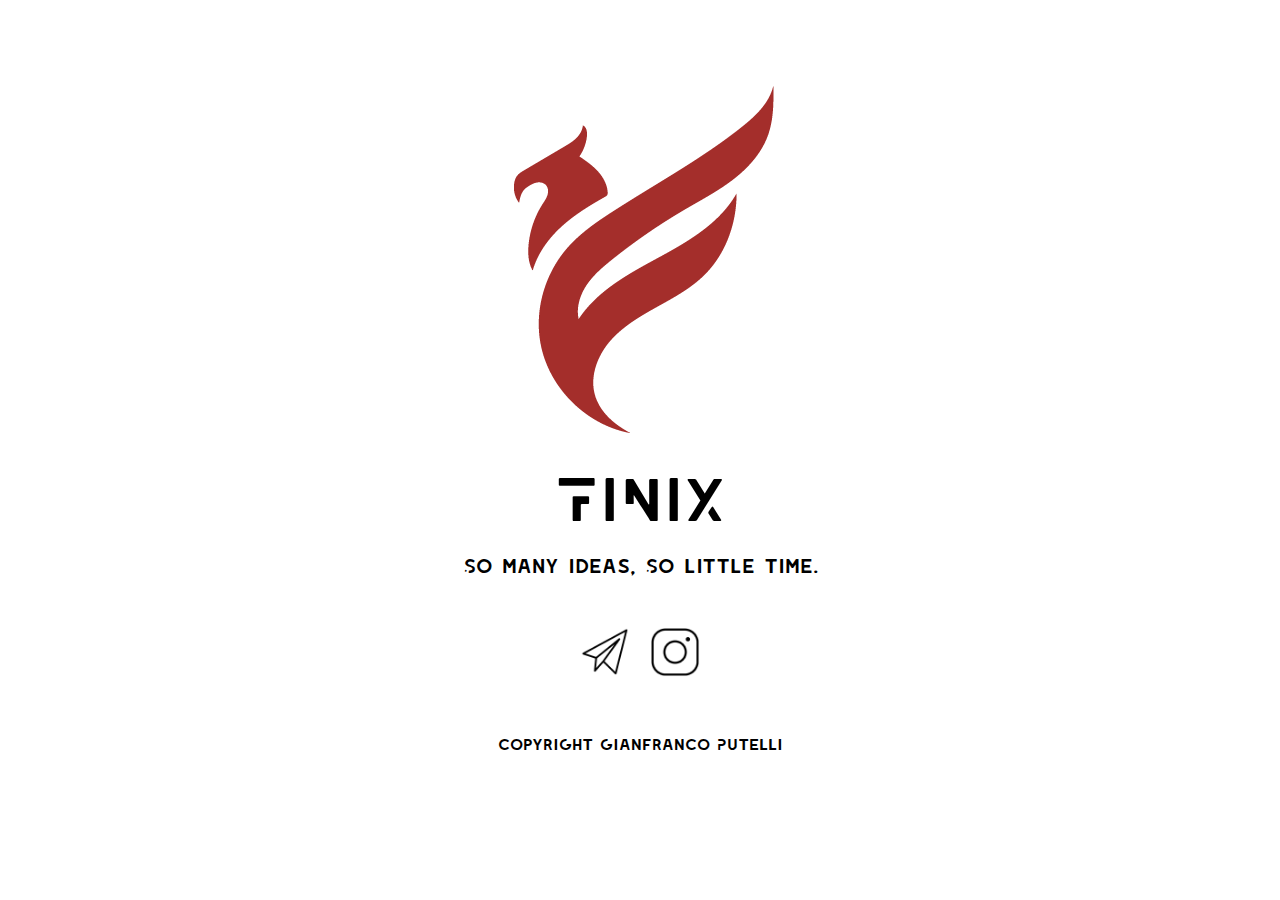
<file: backend/web - site/website_source/index.html>
<html>

<head>
    <meta charset="utf-8">
    <meta name="viewport" content="width=device-width, initial-scale=1, shrink-to-fit=no">

    <link rel="shortcut icon" href="FinixIcon.png">
    <link rel="stylesheet" type="text/css" href="style.css">

    <title>Finix</title>
</head>

  <body>

   

    <div class="logo-center">
      <img src="FinixIcon.png">
    </div>
      
    

    <div id="finix-title">
      FINIX
    </div>

    <div id="finix-slogan">
      So many ideas, So little time.
    </div>
      
      <div class="logo-center">
       
          <a href="mailto:finix@finixinc.com?subject=Request info from website"><img id="plane" src="email_icon.png" ></a>  
          <a href="https://www.instagram.com/finixinc_official/?hl=it" target="_blank"><img id="instagram" src="insta_icon.png"></a> 
      
    </div>
      <br>
      <br>
      <br>
      <div style="text-align: center">copyright Gianfranco Putelli</div>
      
  </body>

</html>
</file>
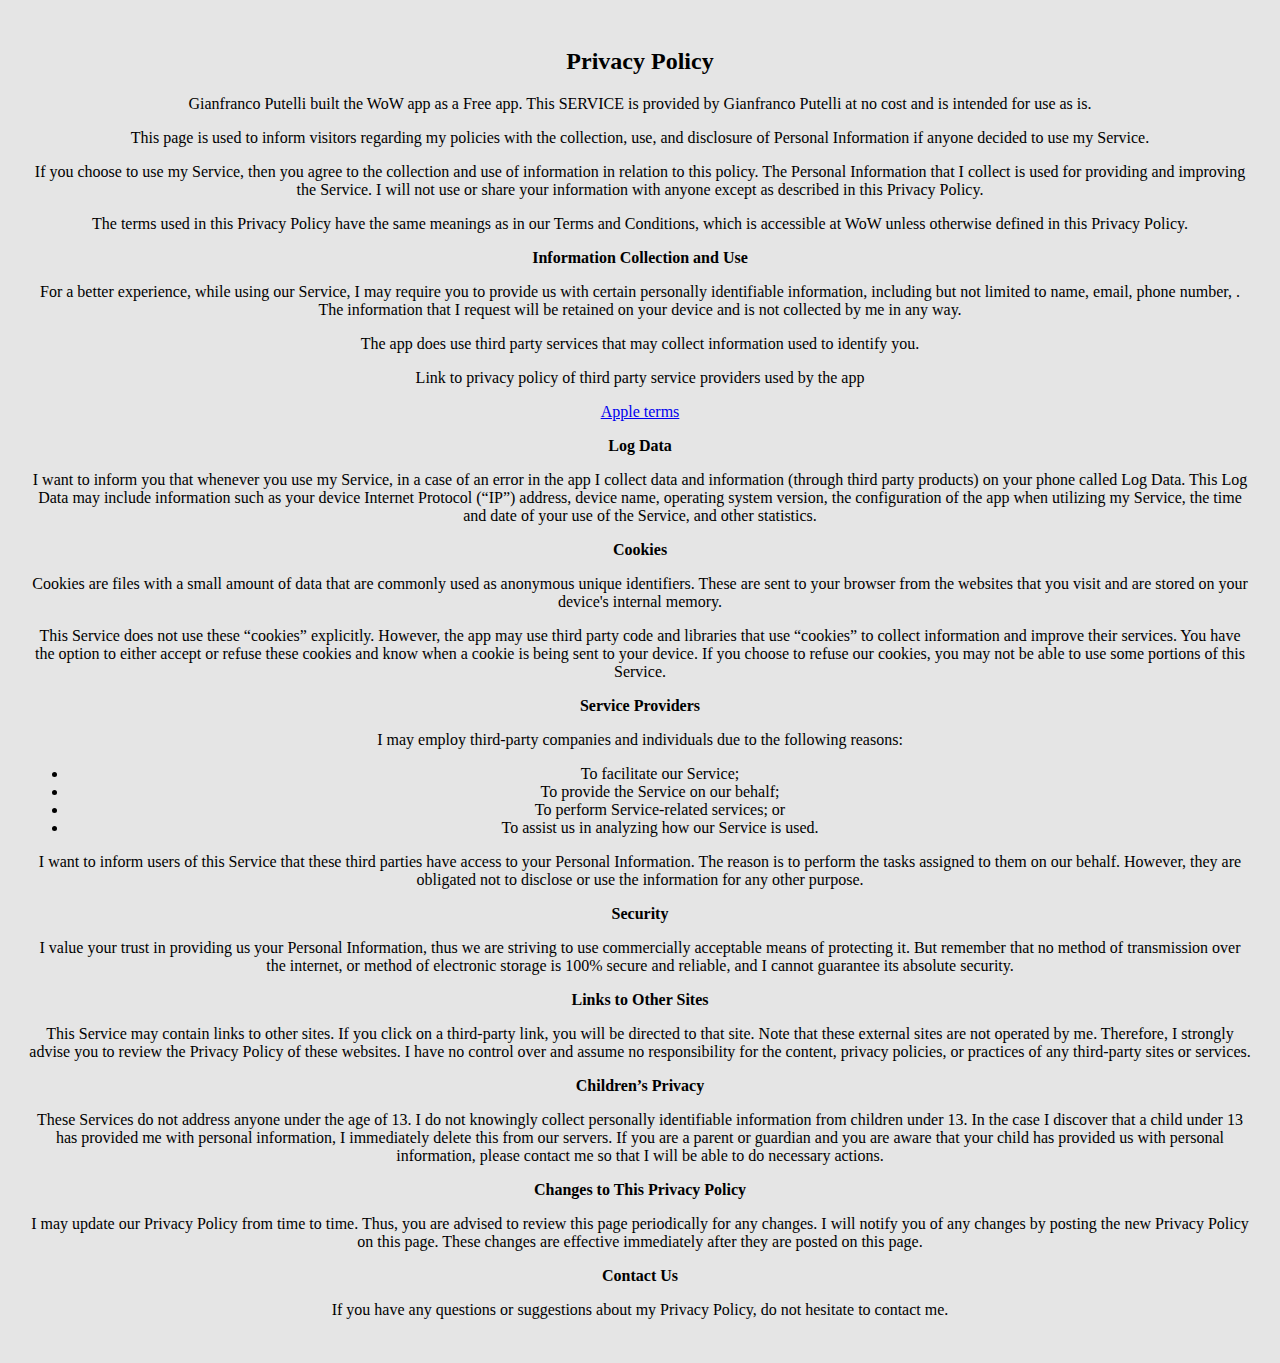
<file: frontend/privacy_policy.html>
<!DOCTYPE html>
    <html>
    <head>
      <meta charset='utf-8'>
      <meta name='viewport' content='width=device-width'>
      <title>Privacy Policy</title>
      <style>
          body {
              sans-serif;
              font-family: "Verdana";
              padding: 1em;
              padding-left: 20px;
              padding-right: 20px;
              padding-top: 20px;
              padding-bottom: 20px;
              background-color: rgba(0, 0, 0, 0.1);
              text-align: center;
              vertical-align: middle;
      }
      </style>
    </head>
    <body>
    <h2>Privacy Policy</h2> <p> Gianfranco Putelli built the WoW app as a Free app. This SERVICE is provided by
                    Gianfranco Putelli at no cost and is intended for use as is.
                  </p> <p>This page is used to inform visitors regarding my policies with the collection, use, and disclosure
                    of Personal Information if anyone decided to use my Service.
                  </p> <p>If you choose to use my Service, then you agree to the collection and use of information in
                    relation to this policy. The Personal Information that I collect is used for providing and improving
                    the Service. I will not use or share your information with anyone except as described
                    in this Privacy Policy.
                  </p> <p>The terms used in this Privacy Policy have the same meanings as in our Terms and Conditions, which is
                    accessible at WoW unless otherwise defined in this Privacy Policy.
                  </p> <p><strong>Information Collection and Use</strong></p> <p>For a better experience, while using our Service, I may require you to provide us with certain
                    personally identifiable information, including but not limited to name, email, phone number, . The information that I request will be retained on your device and is not collected by me in any way.
                  </p> <p>The app does use third party services that may collect information used to identify you.</p> <div><p>Link to privacy policy of third party service providers used by the app</p> <a href="https://www.apple.com/legal/privacy/">Apple terms</a><!----><!----><!----><!----><!----><!----><!----></div> <p><strong>Log Data</strong></p> <p> I want to inform you that whenever you use my Service, in a case of
                    an error in the app I collect data and information (through third party products) on your phone
                    called Log Data. This Log Data may include information such as your device Internet Protocol (“IP”) address,
                    device name, operating system version, the configuration of the app when utilizing my Service,
                    the time and date of your use of the Service, and other statistics.
                  </p> <p><strong>Cookies</strong></p> <p>Cookies are files with a small amount of data that are commonly used as anonymous unique identifiers.
                    These are sent to your browser from the websites that you visit and are stored on your device's internal
                    memory.
                  </p> <p>This Service does not use these “cookies” explicitly. However, the app may use third party code and
                    libraries that use “cookies” to collect information and improve their services. You have the option to
                    either accept or refuse these cookies and know when a cookie is being sent to your device. If you choose
                    to refuse our cookies, you may not be able to use some portions of this Service.
                  </p> <p><strong>Service Providers</strong></p> <p> I may employ third-party companies and individuals due to the following reasons:</p> <ul><li>To facilitate our Service;</li> <li>To provide the Service on our behalf;</li> <li>To perform Service-related services; or</li> <li>To assist us in analyzing how our Service is used.</li></ul> <p> I want to inform users of this Service that these third parties have access to
                    your Personal Information. The reason is to perform the tasks assigned to them on our behalf. However,
                    they are obligated not to disclose or use the information for any other purpose.
                  </p> <p><strong>Security</strong></p> <p> I value your trust in providing us your Personal Information, thus we are striving
                    to use commercially acceptable means of protecting it. But remember that no method of transmission over
                    the internet, or method of electronic storage is 100% secure and reliable, and I cannot guarantee
                    its absolute security.
                  </p> <p><strong>Links to Other Sites</strong></p> <p>This Service may contain links to other sites. If you click on a third-party link, you will be directed
                    to that site. Note that these external sites are not operated by me. Therefore, I strongly
                    advise you to review the Privacy Policy of these websites. I have no control over
                    and assume no responsibility for the content, privacy policies, or practices of any third-party sites
                    or services.
                  </p> <p><strong>Children’s Privacy</strong></p> <p>These Services do not address anyone under the age of 13. I do not knowingly collect
                    personally identifiable information from children under 13. In the case I discover that a child
                    under 13 has provided me with personal information, I immediately delete this from
                    our servers. If you are a parent or guardian and you are aware that your child has provided us with personal
                    information, please contact me so that I will be able to do necessary actions.
                  </p> <p><strong>Changes to This Privacy Policy</strong></p> <p> I may update our Privacy Policy from time to time. Thus, you are advised to review
                    this page periodically for any changes. I will notify you of any changes by posting
                    the new Privacy Policy on this page. These changes are effective immediately after they are posted on
                    this page.
                  </p> <p><strong>Contact Us</strong></p> <p>If you have any questions or suggestions about my Privacy Policy, do not hesitate to contact
                    me.
    </body>
    </html>
</file>
<file: backend/web - site/website_source/style.css>
@font-face {
    font-family: 'LEIXO';
    src: url('LEIXO-Regular.ttf');
}

body {
  font-family: LEIXO;
}

nav {
  width: 100%;
  height: 80px;
  background-color: #0000;
  line-height: 80px;
  overflow: auto;
}

nav ul {
  float: left;
  padding: 0;
  margin: 0 0 0 120px;
  list-style: none;
}

nav ul li {
  list-style-type: none;
  display: inline-block;
}

nav ul li a {
  text-decoration: none;
  color: rgb(0,0,0,1);
  padding: 10px;
}

nav ul li a:hover {
  color: gray;
  transition: 0.5s all;
}

.logo img {
  position: absolute;
  margin-top: 0px;
  margin-left: 20px;
  width: 66px;
  height: 80px;
}

.logo-center {
  display: flex;
  justify-content: center;
}

.logo-center img {
  padding-top: 50px;
}

.logo-center #plane, #instagram {
    width: 50px;
    height: 50px;
    padding-top: 50px;
   
}

#plane{
    margin-right: 20px; 
}
#finix-title {
  font-size: 60px;
  display: flex;
  justify-content: center;
}

#finix-slogan {
  font-size: 20px;
  display: flex;
  justify-content: center;
  padding-top: 20px;
}
</file>
